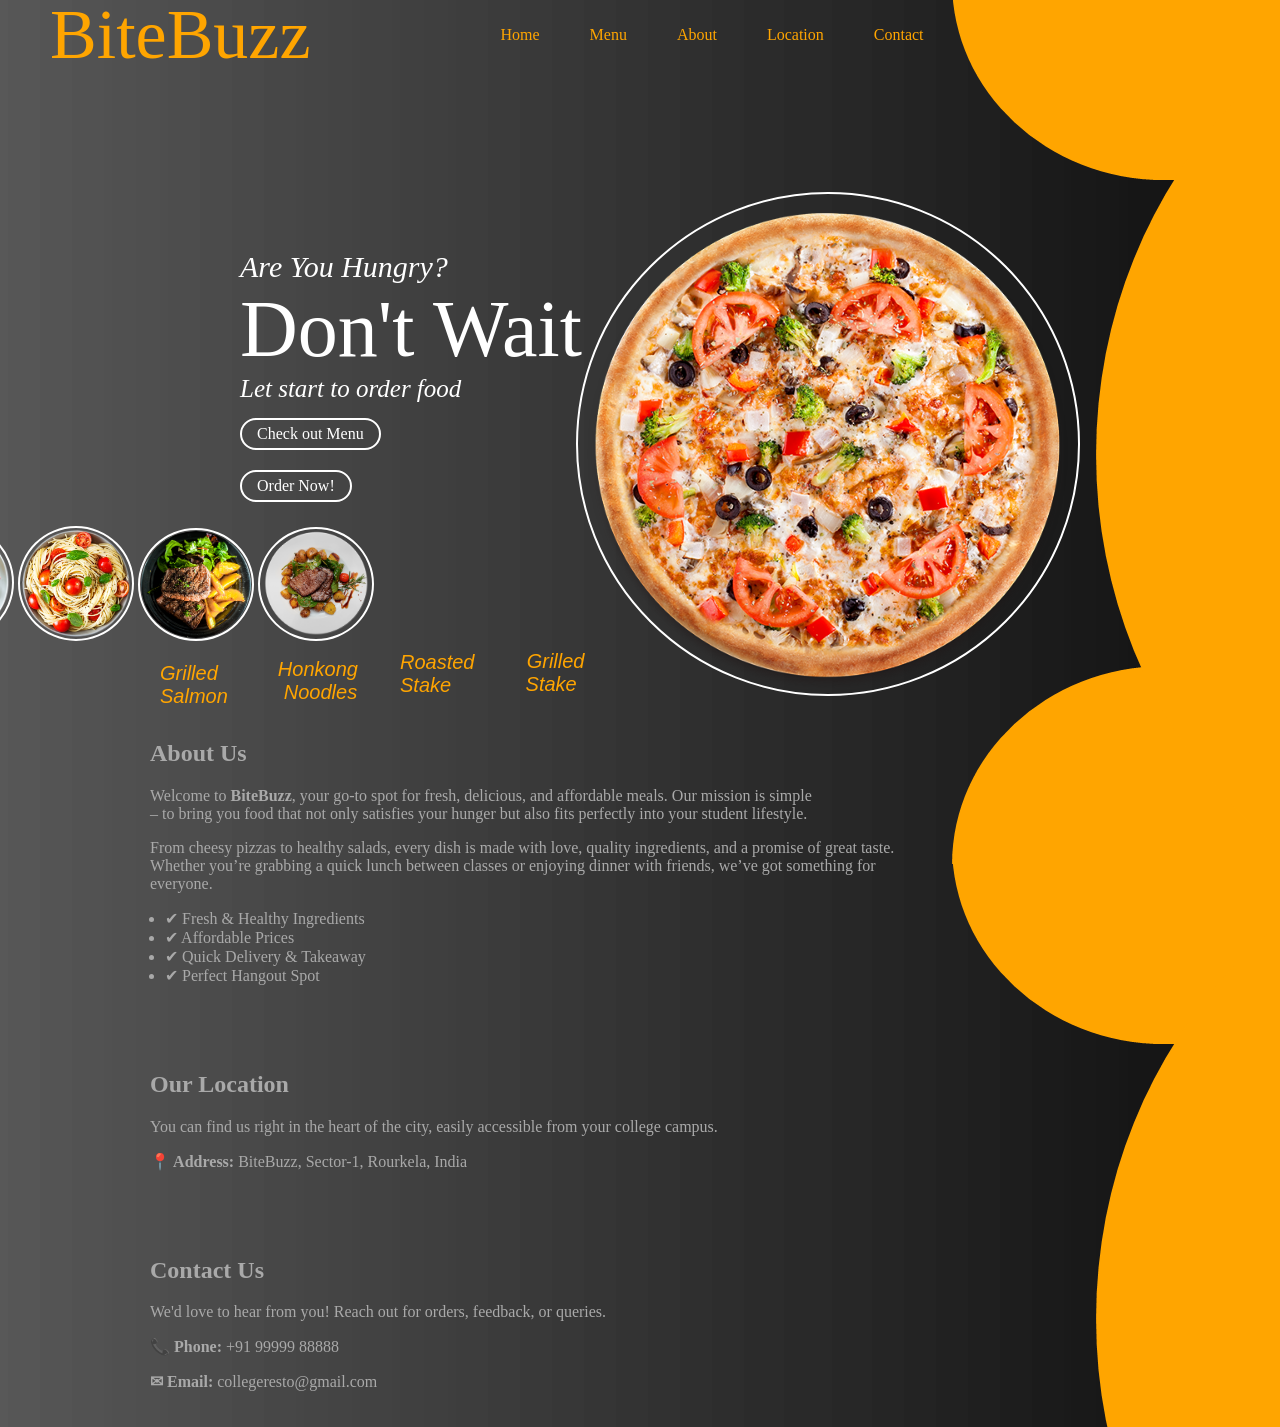
<file: index.html>
<!DOCTYPE html>
<html lang="en">
<head>
 
    <title>Restaurant</title>
    <link rel="stylesheet" href="style.css">
</head>
<body>
        <div class="main">
            <div class="navbar">
                <div class="logo">BiteBuzz</div>
                <ul class="links">
                    <li class="home">Home</li>
                    <li class="a2">Menu</li>
                    <li ><a href="#about" class="us">About</a></li>
                    <li ><a href="#location" class="us">Location</a></li>
                    <li ><a href="#contact" class="us">Contact</a></li>
                </ul>
            </div>
            <div class="main_1">
            <div class="hero">
                <div class="left">
                    <span class="left1">Are You Hungry?</span>
                    <span class="left2">Don't Wait</span>
                    <span class="left3">Let start to order food</span>
                    <span class="left4">Check out Menu</span>
                     <span class="left5"><a href="order-now.html" class="order" target="_blank">Order Now!</a></span>
                </div>
            </div>
            <div class="food" id="food">
                <img src="food1.png" alt="" id="food1">
                <img src="food2.png" alt="" id="food2">
                <img src="food3.png" alt="" id="food3">
                <img src="food4.png" alt="" id="food4">
            
                
            </div>
            </div>
           <div class="items"> 
    <h3 class="MENU">MENU</h3>
    <ul class="a1">
        <li><span>Pizza</span>  <span><b>₹399/-</b></span></li>
        <li><span>Biryani</span>  <span><b>₹399/-</b></span></li>
        <li><span>Roti</span>  <span><b>₹49/-</b></span></li>
        <li><span>Roll</span>  <span><b>₹99/-</b></span></li>
        <li><span>Water Bottle</span>  <span><b>₹39/-</b></span></li>
        <li><span>Grilled Steak</span>  <span><b>₹699/-</b></span></li>
        <li><span>Honkong Noodles</span>  <span><b>₹399/-</b></span></li>
        <li><span>Grilled Salmon Salad</span>  <span><b>₹499/-</b></span></li>
    </ul>
</div>
            <div>
                    <span class="a3">Grilled <br>Salmon</span>
                     <span class="a4">Honkong <br>&nbsp;&nbsp;&nbsp;&nbsp;&nbsp;&nbsp;&nbsp;&nbsp;&nbsp;&nbsp;&nbsp;&nbsp;&nbsp;&nbsp;Noodles<br></span>
                     <span class="a5">Roasted <br>
                        Stake
                     </span>
                     <span class="a6">Grilled <br>&nbsp;&nbsp;&nbsp;&nbsp;&nbsp;&nbsp;&nbsp;&nbsp;&nbsp;&nbsp;Stake</span>
            </div>
            <section id="about" class="about-section">
              </div>
  <div class="about-content" id="about">
    <h2 >About Us</h2>
    <p>
      Welcome to <strong>BiteBuzz</strong>, your go-to spot for fresh, 
      delicious, and affordable meals. Our mission is simple <br> – 
      to bring you food  that not only satisfies your hunger but also 
      fits perfectly into your student lifestyle.
    </p>
    <p>
      From cheesy pizzas to healthy salads, every dish is made with 
      love, quality ingredients, and a promise of great taste. <br>
      Whether you’re grabbing a quick lunch between classes or 
      enjoying dinner with friends, we’ve got something for everyone.
    </p>
    <ul class="about-highlights">
      <li>✔ Fresh & Healthy Ingredients</li>
      <li>✔ Affordable Prices</li>
      <li>✔ Quick Delivery & Takeaway</li>
      <li>✔ Perfect Hangout Spot</li>
    </ul>
   </div>
   </section>
   <section id="location" class="location-section">
   <div class="location-content">
    <h2>Our Location</h2>
    <p>
      You can find us right in the heart of the city, 
      easily accessible from your college campus.
    </p>
    <p><strong>📍 Address:</strong> BiteBuzz, Sector-1, Rourkela, India</p>
   </div>
   </section>
    <section id="contact" class="contact-section">
    <div class="contact-content">
    <h2>Contact Us</h2>
    <p>We'd love to hear from you! Reach out for orders, feedback, or queries.</p>
    <p><strong>📞 Phone:</strong> +91 99999 88888</p>
    <p><strong>✉ Email:</strong> collegeresto@gmail.com</p>
  </div>
</section>

<script src="script.js"></script>
</body>
</html>
</file>
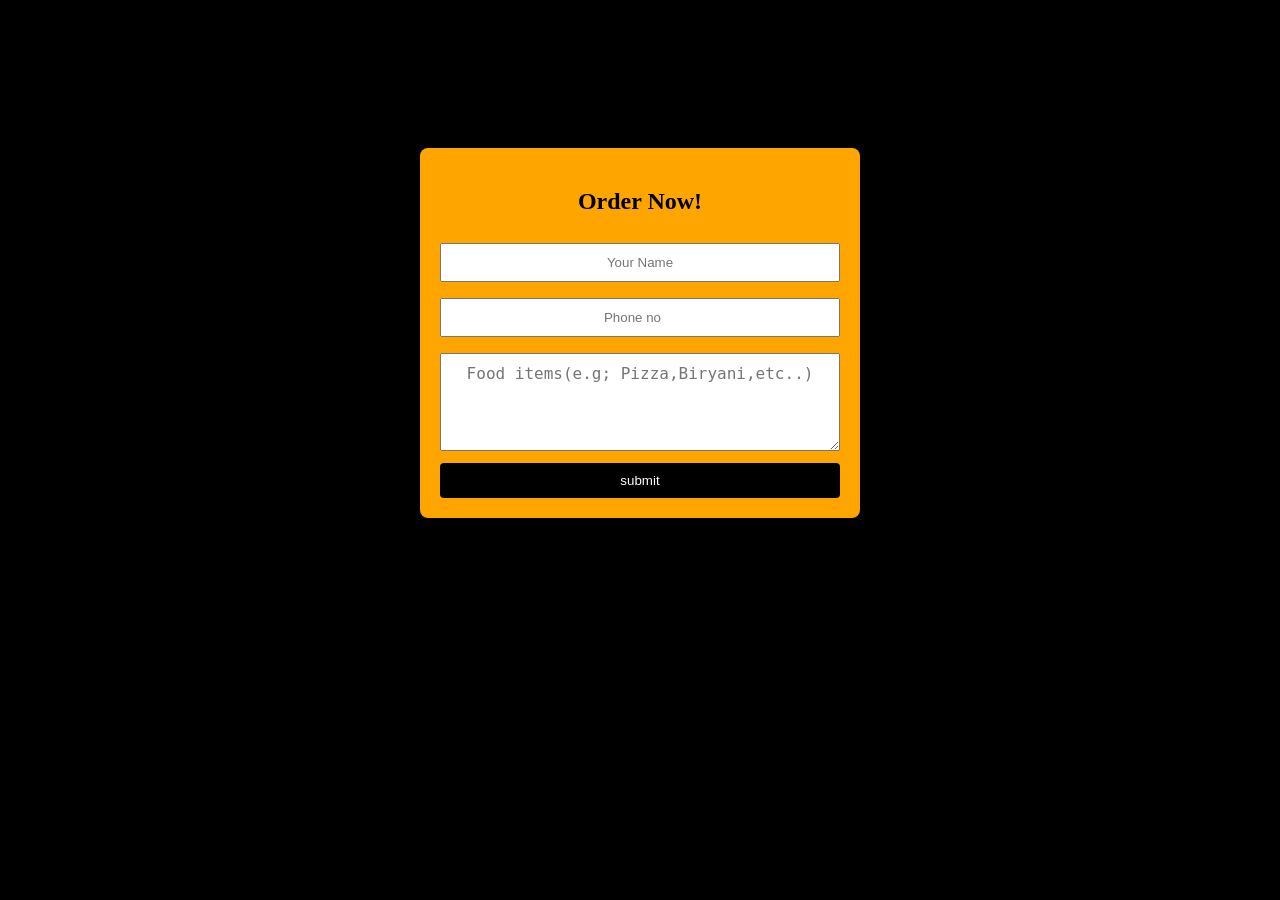
<file: order now.html>
<!DOCTYPE html>
 <html>
    <title>Order Now! </title><head>
   
    <style>
       
     body{
            background-color: black;
            padding: 100px;
        }
       form {
      max-width: 400px;
      margin: 40px auto;
      padding: 20px;
      background: orange;
      border-radius: 8px;
      text-align: center;
    }
    input, textarea {
      width: 100%;
      padding: 10px;
      margin: 8px 0;
      box-sizing: border-box;
    }
    button{
        background-color: black;
        color: white;
        border: none;
      padding: 10px;
      width: 100%;
      border-radius: 4px;
      cursor: pointer;
    }
    button:hover{
        background-color: #0b7dda;
    }
    .a,.b,.c{
        text-align: center;
    }
    .c{
        font-size: large;
        font-weight: 50px;
    }
    .tq{
        position: relative;
        left: 450px;
        color: orange;
        display: none;
    }
    </style>
 </head>
<body>
    <form action="">
        <h2 style="color: black;" ><b>Order Now!</b></h2>
        <input type="text" placeholder="Your Name"  class="a">
        <input type="number" placeholder="Phone no" class="b">
        <textarea placeholder="Food items(e.g; Pizza,Biryani,etc..)" rows="4" class="c"></textarea>
        <button type="submit">submit</button>
    </form>
    <h1 class="tq">Thank You for Choosing us!</h1>
</body>
<script>
    let form = document.querySelector("form");
        let tq = document.querySelector(".tq");

        
        form.addEventListener("submit", function(event) {
            event.preventDefault(); 
            tq.style.display = "block"; 
            form.style.display = "none"; 
        });
</script>
 </html>
</file>
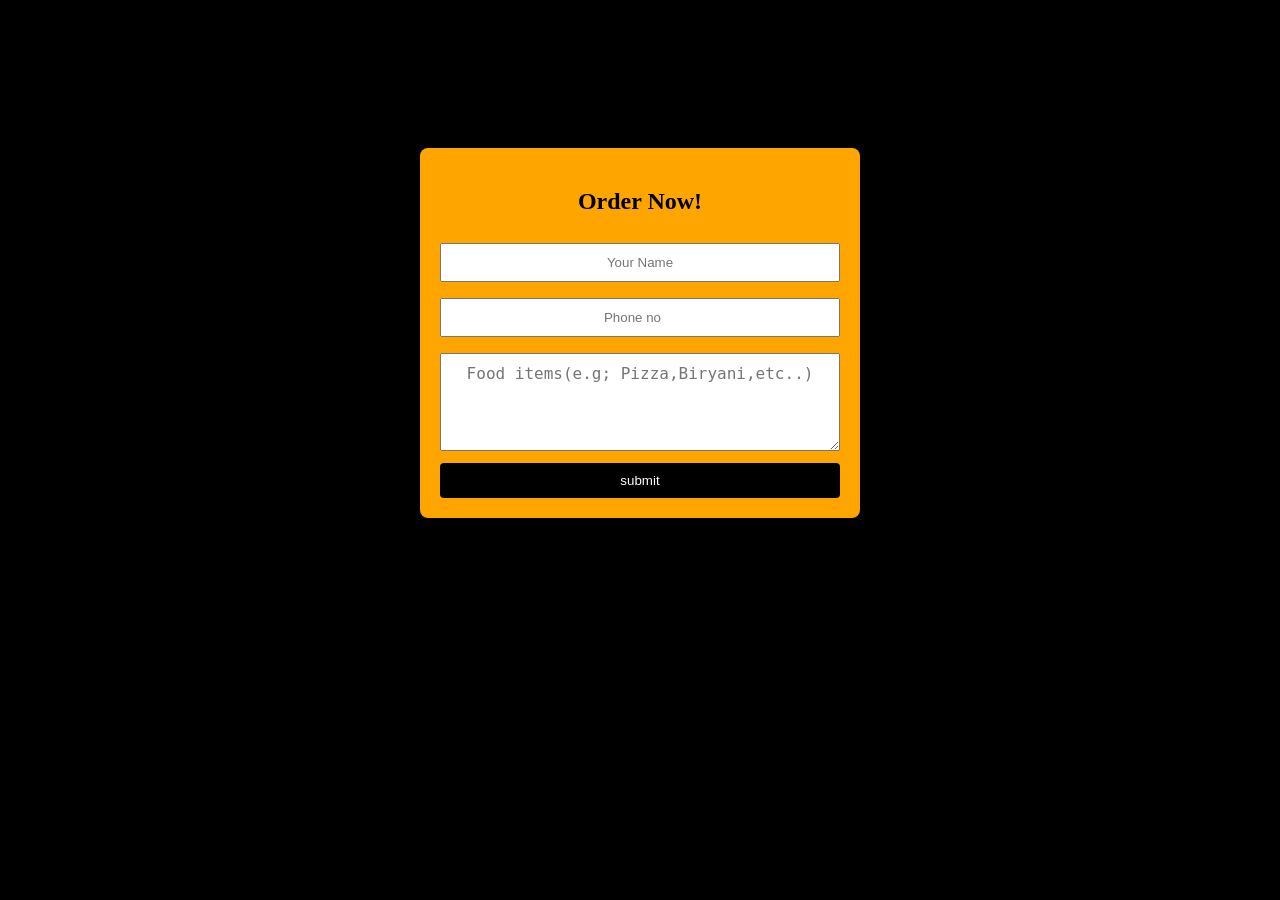
<file: order-now.html>
<!DOCTYPE html>
 <html>
    <title>Order Now! </title><head>
   
    <style>
       
     body{
            background-color: black;
            padding: 100px;
        }
       form {
      max-width: 400px;
      margin: 40px auto;
      padding: 20px;
      background: orange;
      border-radius: 8px;
      text-align: center;
    }
    input, textarea {
      width: 100%;
      padding: 10px;
      margin: 8px 0;
      box-sizing: border-box;
    }
    button{
        background-color: black;
        color: white;
        border: none;
      padding: 10px;
      width: 100%;
      border-radius: 4px;
      cursor: pointer;
    }
    button:hover{
        background-color: #0b7dda;
    }
    .a,.b,.c{
        text-align: center;
    }
    .c{
        font-size: large;
        font-weight: 50px;
    }
    .tq{
        position: relative;
        left: 450px;
        color: orange;
        display: none;
    }
    </style>
 </head>
<body>
    <form action="">
        <h2 style="color: black;" ><b>Order Now!</b></h2>
        <input type="text" placeholder="Your Name"  class="a">
        <input type="number" placeholder="Phone no" class="b">
        <textarea placeholder="Food items(e.g; Pizza,Biryani,etc..)" rows="4" class="c"></textarea>
        <button type="submit">submit</button>
    </form>
    <h1 class="tq">Thank You for Choosing us!</h1>
</body>
<script>
    let form = document.querySelector("form");
        let tq = document.querySelector(".tq");

        
        form.addEventListener("submit", function(event) {
            event.preventDefault(); 
            tq.style.display = "block"; 
            form.style.display = "none"; 
        });
</script>
 </html>
</file>
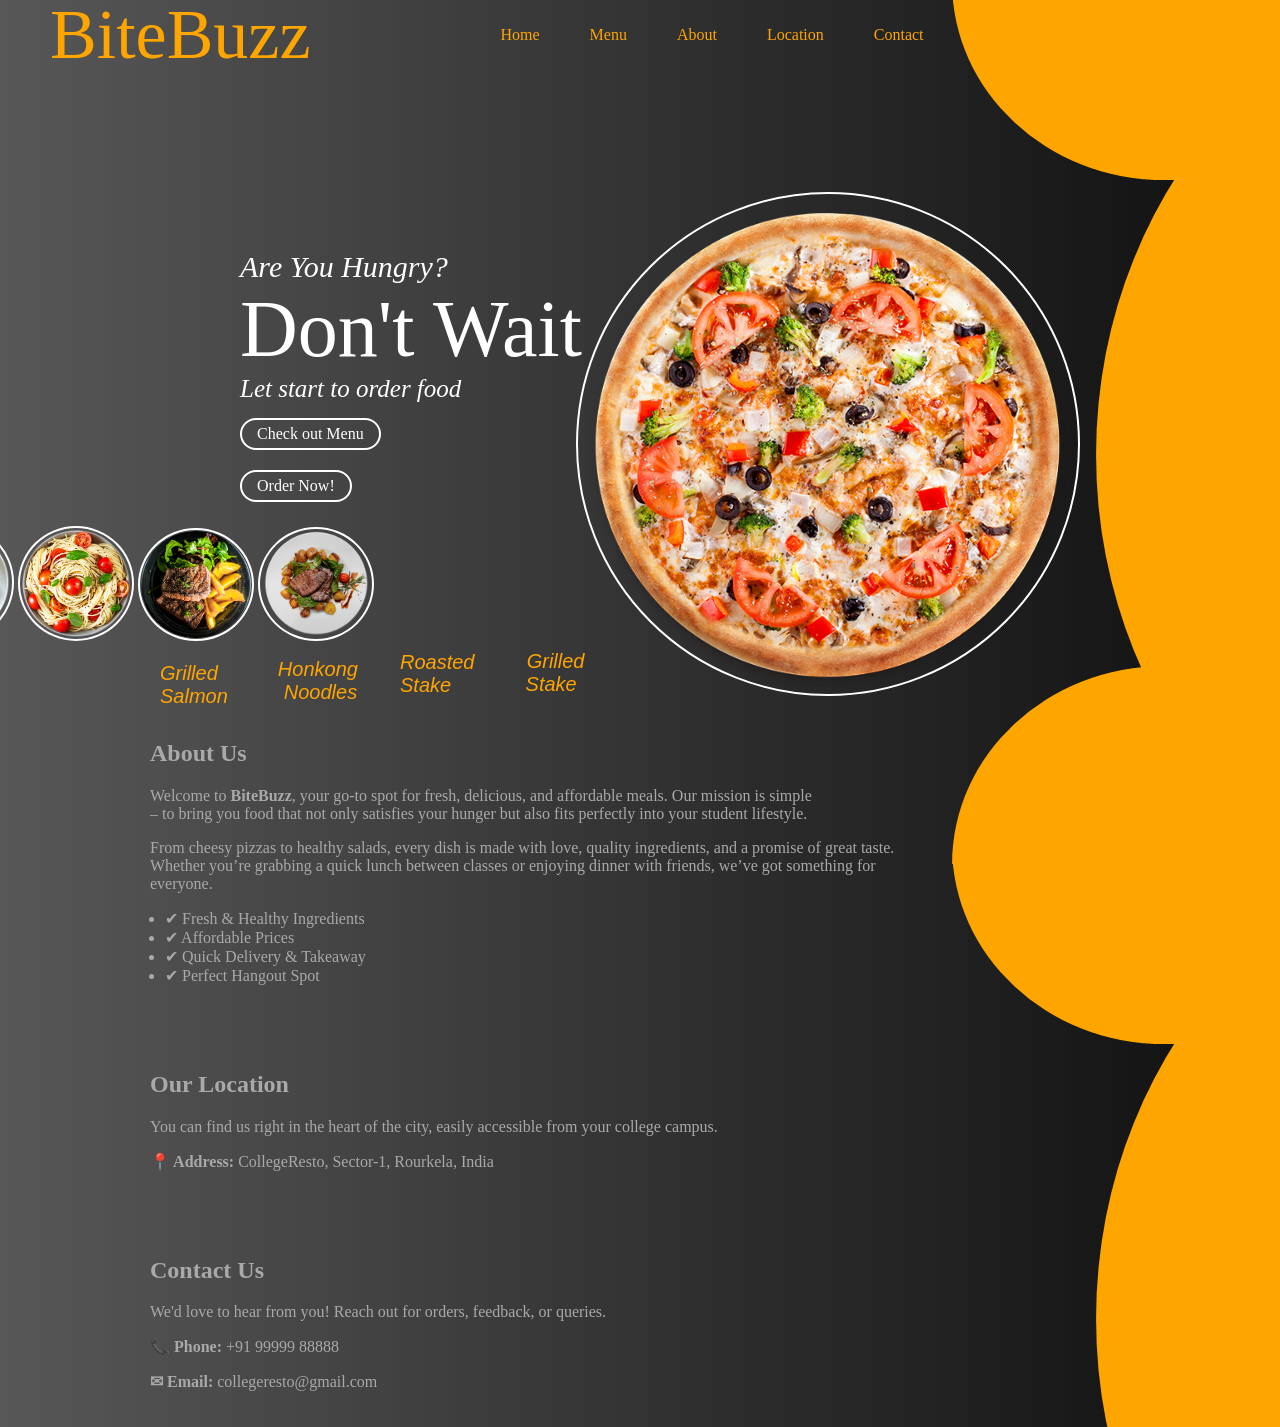
<file: restaurent.html>
<!DOCTYPE html>
<html>
    <head>
        <title>
            RESTAURENT
        </title>
        <style>
            body{
                margin: 0;
                padding: 0;
                background-image: url(images/Background2.png);
                color: white;
                
            }
            .navbar{
               display: flex;
               height: 70px;
               padding: 0px 100px 0px 50px;
               align-items: center;
               color: orange;
               
            }
            .links{
                display: flex;
                list-style: none;
                gap: 50px;
                cursor: pointer;
                margin-left: 150px;
            }
            .logo{
                font-size: 70px;
            }
            .hero{
                display: flex;
            }
            .left{
                display: flex;
                flex-direction: column;
                padding-left: 240px;
                align-items: start;
                padding-top: 180px;
            }
            .left1{
                font-size: 30px;
                font-style: italic;
            }
            .left2{
                margin-top: 0px;
                padding: 0px;
                font-size: 80px;
            }
            .left3{
                font-size: 25px;
                font-style: italic;
                margin-bottom: 15px;
            }
            .left4{
                border-style: solid;
                border-width: 2px;
                border-radius: 50px;
                text-align: center;
                padding: 5px 15px;
                cursor: pointer;
            }
            .left5{
                border-style: solid;
                border-width: 2px;
                border-radius: 50px;
                text-align: center;
                padding: 5px 15px;
                cursor: pointer;
                position: relative;
                top: 20px;

            }
            #food{
                background: url(images/food.png);
                width: 500px;
                height: 500px;
                background-size: cover;
                position: relative;
                top: -290px;
                left: -200px;
                float: right;
                border: 2px solid white;
                border-radius: 50%;
            }
            img{
                width: 110px;
                object-fit: cover;
                position:relative ;
                bottom: -330px;
                left: -680px;
                padding: 1px;
                border: 2px solid white;
                border-radius: 50%;
                cursor: pointer;
            
            }
            .left4:hover{
                color: bisque;
            }
             .left5:hover{
                color: bisque;
            }
            .links li:hover{
                color: burlywood;
            }
            img:hover{
                color: chocolate;
            }
            .items{
                background-color: aliceblue;
                color: black;
                width: 500px;
                height: 400px;
                margin-left: 550px;
                margin-bottom: 200px ;
                position: relative;
                top: -220px;
                text-align: center;
                border-radius: 20px;
                display: none;
                justify-content: space-between;
                
            }.items ul {
                list-style: decimal;
                padding: 20px;
                margin: 0;
            }

             .items li {
                display: flex;
               justify-content: space-between;
               font-size: 18px;
               padding: 5px 20px;
               border-bottom: 1px solid #ccc;
             }
            .items li:last-child {
                 border-bottom: none;
            }

            .a1{
                padding-top: 30px;
            }
            .main{
                opacity: 1;
            }
            .a3{
                position: relative;
                left: 160px;
                top: 180px;
                color: orange;
                font-size: 20px;
                font-family:'Segoe UI', Tahoma, Geneva, Verdana, sans-serif ;
                font-style: italic;
            }
            .a4{
                position: relative;
                left: 206px;
                top: 153px;
                color: orange;
                font-size: 20px;
                font-family:'Segoe UI', Tahoma, Geneva, Verdana, sans-serif ;
                font-style: italic;
            }
            .a5{
                position: relative;
                left: 400px;
                top: 100px;
                color: orange;
                font-size: 20px;
                font-family:'Segoe UI', Tahoma, Geneva, Verdana, sans-serif ;
                font-style: italic;
            }
            .a6{
                position: relative;
                left: 470px;
                top: 76px;
                color: orange;
                font-size: 20px;
                font-family:'Segoe UI', Tahoma, Geneva, Verdana, sans-serif ;
                font-style: italic;
            }
            .MENU{
                padding-top: 20px;
            }
            .about-content{
                position: relative;
                left: 150px;
                top: 80px;
                color: darkgray;
            }
            .about-highlights{
                position: relative;
                right: 25px;
            }
            html{
                scroll-behavior: smooth;
            }
            .us{
                color: orange;
                text-decoration: none;
            }
            .location-content{
                position: relative;
                left: 150px;
                top: 90px;
                bottom: 50px;
            
            }
            .contact-section{
               position: relative;
               left: 150px;
               margin-top: 100px;
            }
            .order{
               text-decoration: none;
               color: white;
            }
            .about-content,
            .location-content,
            .contact-section {
                max-width: 800px;    
                margin-left: -20px;   
                padding: 20px;
                color: darkgray;  
            }  
        </style>
    </head>
    <body>
        <div class="main">
            <div class="navbar">
                <div class="logo">BiteBuzz</div>
                <ul class="links">
                    <li class="home">Home</li>
                    <li class="a2">Menu</li>
                    <li ><a href="#about" class="us">About</a></li>
                    <li ><a href="#location" class="us">Location</a></li>
                    <li ><a href="#contact" class="us">Contact</a></li>
                </ul>
            </div>
            <div class="hero">
                <div class="left">
                    <span class="left1">Are You Hungry?</span>
                    <span class="left2">Don't Wait</span>
                    <span class="left3">Let start to order food</span>
                    <span class="left4">Check out Menu</span>
                     <span class="left5"><a href="contactus.html" class="order" target="_blank">Order Now!</a></span>
                </div>
            </div>
            <div class="food" id="food">
                <img src="images/food1.png" alt="" id="food1">
                <img src="images/food2.png" alt="" id="food2">
                <img src="images/food3.png" alt="" id="food3">
                <img src="images/food4.png" alt="" id="food4">
            
                
            </div>
            </div>
           <div class="items"> 
    <h3 class="MENU">MENU</h3>
    <ul class="a1">
        <li><span>Pizza</span>  <span><b>₹399/-</b></span></li>
        <li><span>Biryani</span>  <span><b>₹399/-</b></span></li>
        <li><span>Roti</span>  <span><b>₹49/-</b></span></li>
        <li><span>Roll</span>  <span><b>₹99/-</b></span></li>
        <li><span>Water Bottle</span>  <span><b>₹39/-</b></span></li>
        <li><span>Grilled Steak</span>  <span><b>₹699/-</b></span></li>
        <li><span>Honkong Noodles</span>  <span><b>₹399/-</b></span></li>
        <li><span>Grilled Salmon Salad</span>  <span><b>₹499/-</b></span></li>
    </ul>
</div>
            <div>
                    <span class="a3">Grilled <br>Salmon</span>
                     <span class="a4">Honkong <br>&nbsp;&nbsp;&nbsp;&nbsp;&nbsp;&nbsp;&nbsp;&nbsp;&nbsp;&nbsp;&nbsp;&nbsp;&nbsp;&nbsp;Noodles<br></span>
                     <span class="a5">Roasted <br>
                        Stake
                     </span>
                     <span class="a6">Grilled <br>&nbsp;&nbsp;&nbsp;&nbsp;&nbsp;&nbsp;&nbsp;&nbsp;&nbsp;&nbsp;Stake</span>
            </div>
            <section id="about" class="about-section">
  <div class="about-content" id="about">
    <h2 >About Us</h2>
    <p>
      Welcome to <strong>BiteBuzz</strong>, your go-to spot for fresh, 
      delicious, and affordable meals. Our mission is simple <br> – 
      to bring you food  that not only satisfies your hunger but also 
      fits perfectly into your student lifestyle.
    </p>
    <p>
      From cheesy pizzas to healthy salads, every dish is made with 
      love, quality ingredients, and a promise of great taste. <br>
      Whether you’re grabbing a quick lunch between classes or 
      enjoying dinner with friends, we’ve got something for everyone.
    </p>
    <ul class="about-highlights">
      <li>✔ Fresh & Healthy Ingredients</li>
      <li>✔ Affordable Prices</li>
      <li>✔ Quick Delivery & Takeaway</li>
      <li>✔ Perfect Hangout Spot</li>
    </ul>
   </div>
   </section>
   <section id="location" class="location-section">
   <div class="location-content">
    <h2>Our Location</h2>
    <p>
      You can find us right in the heart of the city, 
      easily accessible from your college campus.
    </p>
    <p><strong>📍 Address:</strong> CollegeResto, Sector-1, Rourkela, India</p>
   </div>
   </section>
    <section id="contact" class="contact-section">
    <div class="contact-content">
    <h2>Contact Us</h2>
    <p>We'd love to hear from you! Reach out for orders, feedback, or queries.</p>
    <p><strong>📞 Phone:</strong> +91 99999 88888</p>
    <p><strong>✉ Email:</strong> collegeresto@gmail.com</p>
  </div>
</section>

        <script>
            let main = document.querySelector(".main");
            let food = document.getElementById("food");
            let food1 = document.getElementById("food1");
            let food2 = document.getElementById("food2");
            let food3 = document.getElementById("food3");
            let food4 = document.getElementById("food4");
            let menu = document.getElementsByClassName("left4")[0];
            let items = document.querySelector(".items");
            let a2 = document.getElementsByClassName("a2")[0];
            let navbar = document.getElementsByClassName("navbar");
            let logo = document.getElementsByClassName("logo");
            let links = document.getElementsByClassName("links");
            let home = document.querySelector(".home");
            

            food1.addEventListener('click',()=>{food.style.backgroundImage="url('images/food1.png')";});
            food2.addEventListener('click',()=>{food.style.backgroundImage="url('images/food2.png')";});
            food3.addEventListener('click',()=>{food.style.backgroundImage="url('images/food3.png')";});
            food4.addEventListener('click',()=>{food.style.backgroundImage="url('images/food4.png')";});
            menu.addEventListener('click',()=>{
               if(items.style.display === "block"){
                 items.style.display = "none";
                  main.style.opacity = "1"; 
                  } 
                  else {
                    items.style.display = "block";
                      main.style.opacity = "0.4";
                 }});

                a2.addEventListener('click',()=>{
                  if(items.style.display === "block"){
                      items.style.display = "none";
                        main.style.opacity = "1"; 
                    }
                     else {
                       items.style.display = "block";
                        main.style.opacity = "0.4";
                 }});
                home.addEventListener('click',()=>{items.style.display = "none"; main.style.opacity = "1";});

                window.onload = function() {
                 window.scrollTo(0, 0);
                 if (window.location.hash) {
                 history.replaceState(null, null, window.location.pathname);
                  }
                 };
        </script>
    </body>
</html>
</file>
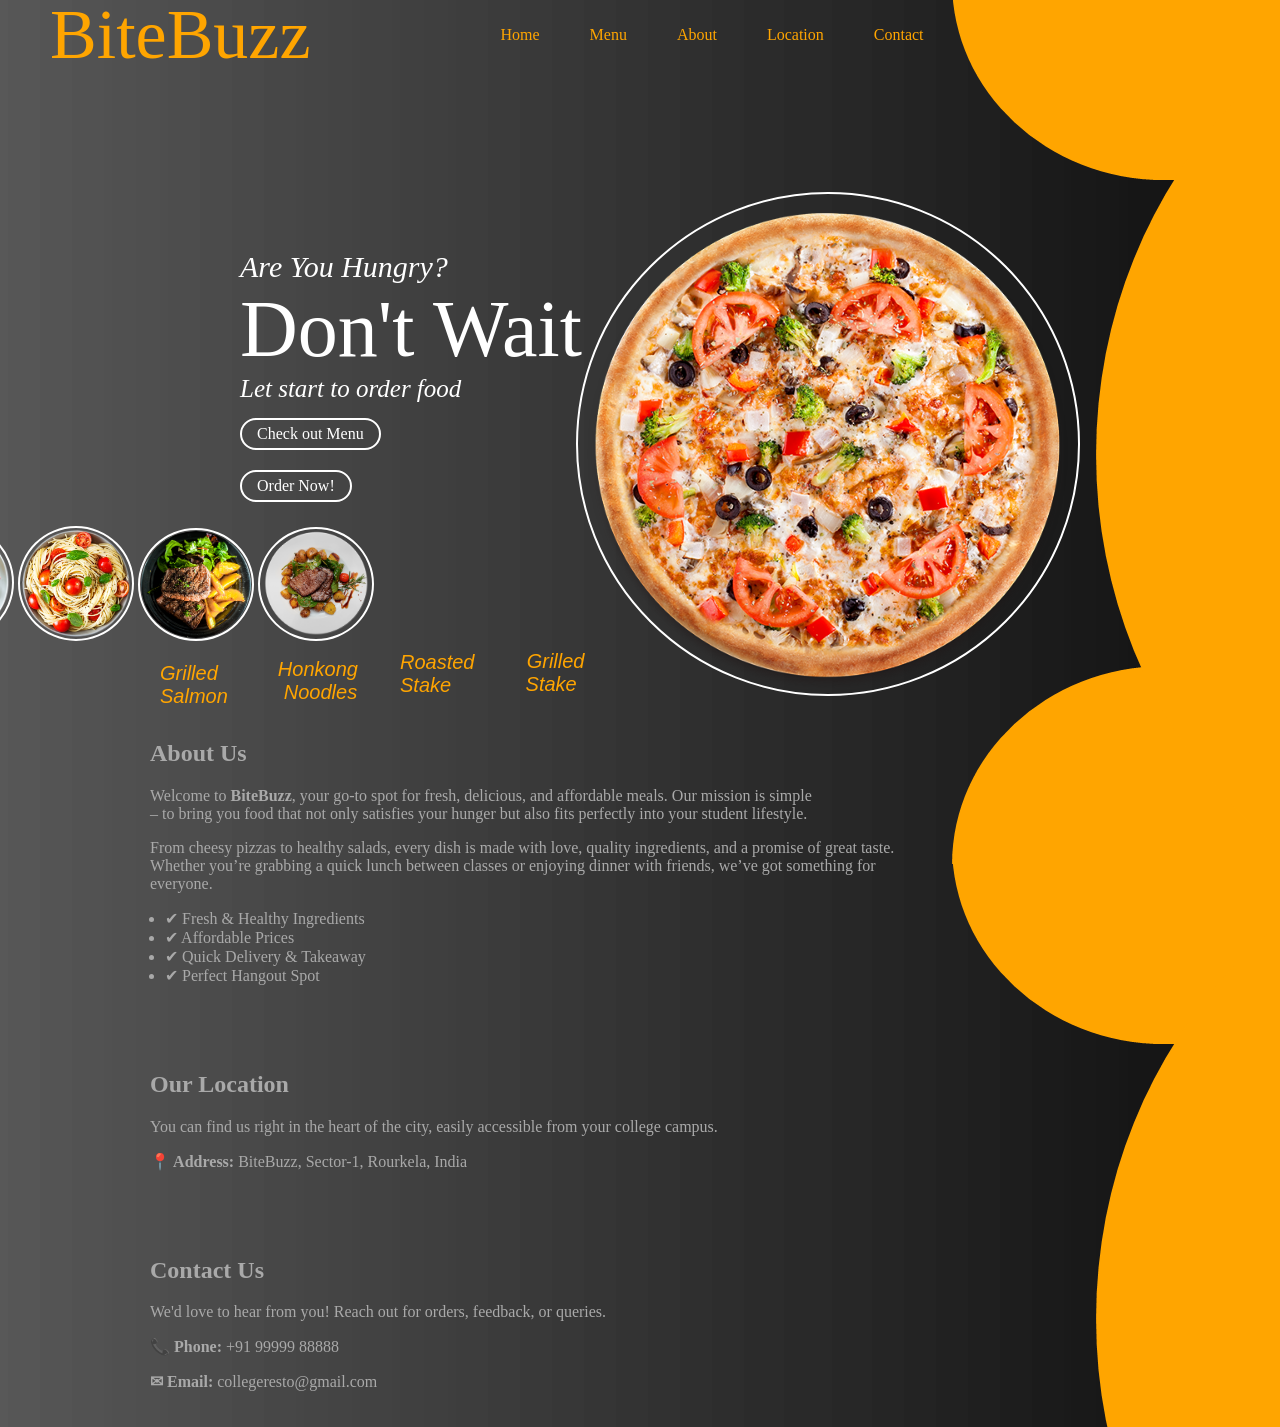
<file: Restaurent_new.html>
<!DOCTYPE html>
<html lang="en">
<head>
 
    <title>Restaurant</title>
    <link rel="stylesheet" href="style.css">
</head>
<body>
        <div class="main">
            <div class="navbar">
                <div class="logo">BiteBuzz</div>
                <ul class="links">
                    <li class="home">Home</li>
                    <li class="a2">Menu</li>
                    <li ><a href="#about" class="us">About</a></li>
                    <li ><a href="#location" class="us">Location</a></li>
                    <li ><a href="#contact" class="us">Contact</a></li>
                </ul>
            </div>
            <div class="main_1">
            <div class="hero">
                <div class="left">
                    <span class="left1">Are You Hungry?</span>
                    <span class="left2">Don't Wait</span>
                    <span class="left3">Let start to order food</span>
                    <span class="left4">Check out Menu</span>
                     <span class="left5"><a href="order now.html" class="order" target="_blank">Order Now!</a></span>
                </div>
            </div>
            <div class="food" id="food">
                <img src="food1.png" alt="" id="food1">
                <img src="food2.png" alt="" id="food2">
                <img src="food3.png" alt="" id="food3">
                <img src="food4.png" alt="" id="food4">
            
                
            </div>
            </div>
           <div class="items"> 
    <h3 class="MENU">MENU</h3>
    <ul class="a1">
        <li><span>Pizza</span>  <span><b>₹399/-</b></span></li>
        <li><span>Biryani</span>  <span><b>₹399/-</b></span></li>
        <li><span>Roti</span>  <span><b>₹49/-</b></span></li>
        <li><span>Roll</span>  <span><b>₹99/-</b></span></li>
        <li><span>Water Bottle</span>  <span><b>₹39/-</b></span></li>
        <li><span>Grilled Steak</span>  <span><b>₹699/-</b></span></li>
        <li><span>Honkong Noodles</span>  <span><b>₹399/-</b></span></li>
        <li><span>Grilled Salmon Salad</span>  <span><b>₹499/-</b></span></li>
    </ul>
</div>
            <div>
                    <span class="a3">Grilled <br>Salmon</span>
                     <span class="a4">Honkong <br>&nbsp;&nbsp;&nbsp;&nbsp;&nbsp;&nbsp;&nbsp;&nbsp;&nbsp;&nbsp;&nbsp;&nbsp;&nbsp;&nbsp;Noodles<br></span>
                     <span class="a5">Roasted <br>
                        Stake
                     </span>
                     <span class="a6">Grilled <br>&nbsp;&nbsp;&nbsp;&nbsp;&nbsp;&nbsp;&nbsp;&nbsp;&nbsp;&nbsp;Stake</span>
            </div>
            <section id="about" class="about-section">
              </div>
  <div class="about-content" id="about">
    <h2 >About Us</h2>
    <p>
      Welcome to <strong>BiteBuzz</strong>, your go-to spot for fresh, 
      delicious, and affordable meals. Our mission is simple <br> – 
      to bring you food  that not only satisfies your hunger but also 
      fits perfectly into your student lifestyle.
    </p>
    <p>
      From cheesy pizzas to healthy salads, every dish is made with 
      love, quality ingredients, and a promise of great taste. <br>
      Whether you’re grabbing a quick lunch between classes or 
      enjoying dinner with friends, we’ve got something for everyone.
    </p>
    <ul class="about-highlights">
      <li>✔ Fresh & Healthy Ingredients</li>
      <li>✔ Affordable Prices</li>
      <li>✔ Quick Delivery & Takeaway</li>
      <li>✔ Perfect Hangout Spot</li>
    </ul>
   </div>
   </section>
   <section id="location" class="location-section">
   <div class="location-content">
    <h2>Our Location</h2>
    <p>
      You can find us right in the heart of the city, 
      easily accessible from your college campus.
    </p>
    <p><strong>📍 Address:</strong> BiteBuzz, Sector-1, Rourkela, India</p>
   </div>
   </section>
    <section id="contact" class="contact-section">
    <div class="contact-content">
    <h2>Contact Us</h2>
    <p>We'd love to hear from you! Reach out for orders, feedback, or queries.</p>
    <p><strong>📞 Phone:</strong> +91 99999 88888</p>
    <p><strong>✉ Email:</strong> collegeresto@gmail.com</p>
  </div>
</section>

<script src="script.js"></script>
</body>
</html>
</file>
<file: style.css>
body{
                margin: 0;
                padding: 0;
                background-image: url(Background2.png);
                color: white;
                
            }
            .navbar{
               display: flex;
               height: 70px;
               padding: 0px 100px 0px 50px;
               align-items: center;
               color: orange;
               
            }
            .links{
                display: flex;
                list-style: none;
                gap: 50px;
                cursor: pointer;
                margin-left: 150px;
            }
            .logo{
                font-size: 70px;
            }
            .hero{
                display: flex;
            }
            .left{
                display: flex;
                flex-direction: column;
                padding-left: 240px;
                align-items: start;
                padding-top: 180px;
            }
            .left1{
                font-size: 30px;
                font-style: italic;
            }
            .left2{
                margin-top: 0px;
                padding: 0px;
                font-size: 80px;
            }
            .left3{
                font-size: 25px;
                font-style: italic;
                margin-bottom: 15px;
            }
            .left4{
                border-style: solid;
                border-width: 2px;
                border-radius: 50px;
                text-align: center;
                padding: 5px 15px;
                cursor: pointer;
            }
            .left5{
                border-style: solid;
                border-width: 2px;
                border-radius: 50px;
                text-align: center;
                padding: 5px 15px;
                cursor: pointer;
                position: relative;
                top: 20px;

            }
            #food{
                background: url(food.png);
                width: 500px;
                height: 500px;
                background-size: cover;
                position: relative;
                top: -290px;
                left: -200px;
                float: right;
                border: 2px solid white;
                border-radius: 50%;
            }
            img{
                width: 110px;
                object-fit: cover;
                position:relative ;
                bottom: -330px;
                left: -680px;
                padding: 1px;
                border: 2px solid white;
                border-radius: 50%;
                cursor: pointer;
            
            }
            .left4:hover{
                color: bisque;
            }
             .left5:hover{
                color: bisque;
            }
            .links li:hover{
                color: burlywood;
            }
            img:hover{
                color: chocolate;
            }
            .items{
                background-color: aliceblue;
                color: black;
                width: 500px;
                height: 400px;
                margin-left: 550px;
                margin-bottom: 200px ;
                position: relative;
                top: -220px;
                text-align: center;
                border-radius: 20px;
                display: none;
                justify-content: space-between;
                
            }.items ul {
                list-style: decimal;
                padding: 20px;
                margin: 0;
            }

             .items li {
                display: flex;
               justify-content: space-between;
               font-size: 18px;
               padding: 5px 20px;
               border-bottom: 1px solid #ccc;
             }
            .items li:last-child {
                 border-bottom: none;
            }

            .a1{
                padding-top: 30px;
            }
            .main{
                opacity: 1;
            }
            .a3{
                position: relative;
                left: 160px;
                top: 180px;
                color: orange;
                font-size: 20px;
                font-family:'Segoe UI', Tahoma, Geneva, Verdana, sans-serif ;
                font-style: italic;
            }
            .a4{
                position: relative;
                left: 206px;
                top: 153px;
                color: orange;
                font-size: 20px;
                font-family:'Segoe UI', Tahoma, Geneva, Verdana, sans-serif ;
                font-style: italic;
            }
            .a5{
                position: relative;
                left: 400px;
                top: 100px;
                color: orange;
                font-size: 20px;
                font-family:'Segoe UI', Tahoma, Geneva, Verdana, sans-serif ;
                font-style: italic;
            }
            .a6{
                position: relative;
                left: 470px;
                top: 76px;
                color: orange;
                font-size: 20px;
                font-family:'Segoe UI', Tahoma, Geneva, Verdana, sans-serif ;
                font-style: italic;
            }
            .MENU{
                padding-top: 20px;
            }
            .about-content{
                position: relative;
                left: 150px;
                top: 80px;
                color: darkgray;
            }
            .about-highlights{
                position: relative;
                right: 25px;
            }
            html{
                scroll-behavior: smooth;
            }
            .us{
                color: orange;
                text-decoration: none;
            }
            .location-content{
                position: relative;
                left: 150px;
                top: 90px;
                bottom: 50px;
            
            }
            .contact-section{
               position: relative;
               left: 150px;
               margin-top: 100px;
            }
            .order{
               text-decoration: none;
               color: white;
            }
            .about-content,
            .location-content,
            .contact-section {
                max-width: 800px;    
                margin-left: -20px;   
                padding: 20px;
                color: darkgray;  
            }
</file>
